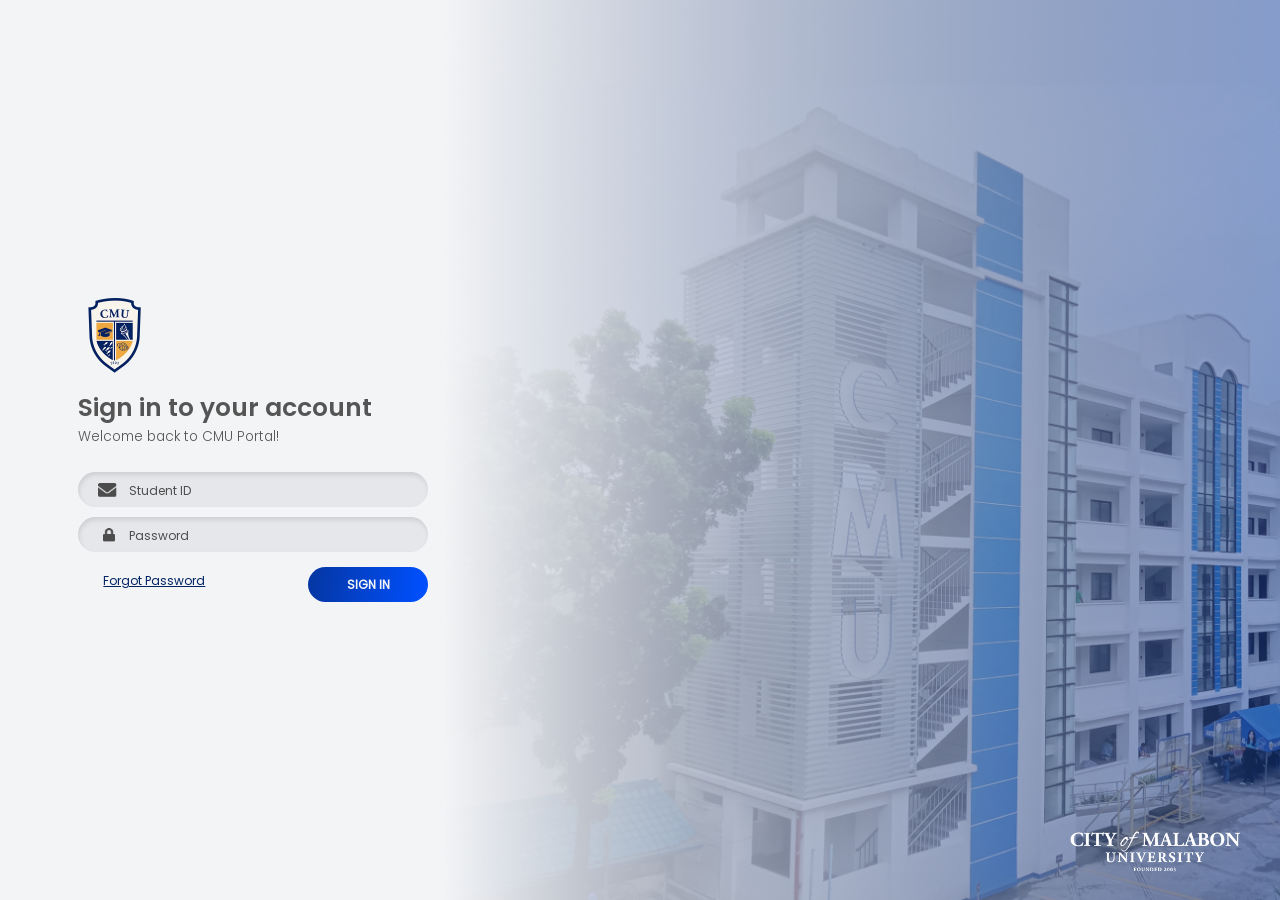
<file: index.html>
<!DOCTYPE html>
<html lang="en">
<head>
    <meta charset="UTF-8">
    <meta name="viewport" content="width=device-width, initial-scale=1.0">
    <link rel="shortcut icon" href="/img/cmu-logo-colored-square.png" type="image/x-icon">
    <link rel="stylesheet" href="/style.css">
    <link rel="stylesheet" href="/styles/essentials.css">
    <link rel="stylesheet" href="/styles/font.css">
    <title>CMU : LMS</title>
</head>
<body class="background">
    <img src="/img/cmu-logo-text-white.png" alt="cmu-logo-text-white" class="cmu-logo-text-white">
    <main>
        <div class="login-container">
            <div class="login-form">
                <div class="form-items">
                    <img src="img/cmu-logo-colored.png" alt="cmu-logo" class="cmu-logo-colored">
                    <h1 class="sign-heading font-poppins-semibold">Sign in to your account</h1>
                    <p class="font-poppins-light">Welcome back to CMU Portal!</p>
                    <form action="/dashboard/" method="get">
                        <div class="field">
                            <img src="img/icon-envelope.png">
                            <label id="emailLabel" for="email">Student ID</label>
                            <input type="text" id="emailField" name="email">
                        </div>
                        <div class="field">
                            <img src="img/icon-password.png">
                            <label id="passwordLabel" for="password">Password</label>
                            <input type="password" id="passwordField" name="password">
                        </div>
                        <div class="submit-container">
                            <a href="#" rel="noopener noreferrer">Forgot Password</a>
                            <input type="submit" value="SIGN IN" class="font-poppins">
                        </div>
                        <script>
                            const emailField = document.getElementById('emailField');
                            const emailLabel = document.getElementById('emailLabel');
                            const passwordField = document.getElementById('passwordField');
                            const passwordLabel = document.getElementById('passwordLabel');
                            
                            emailField.addEventListener("input", function() {
                                if (emailField.value.trim() !== "") {
                                    emailLabel.style.display = "none";
                                } else {
                                    emailLabel.style.display = "block";
                                }
                            });

                            passwordField.addEventListener("input", function() {
                                if (passwordField.value.trim() !== "") {
                                    passwordLabel.style.display = "none";
                                } else {
                                    passwordLabel.style.display = "block";
                                }
                            });
                        </script>
                    </form>
                </div>
            </div>
            <div class="empty-space"></div>
        </div>
    </main>
</body>
</html>
</file>
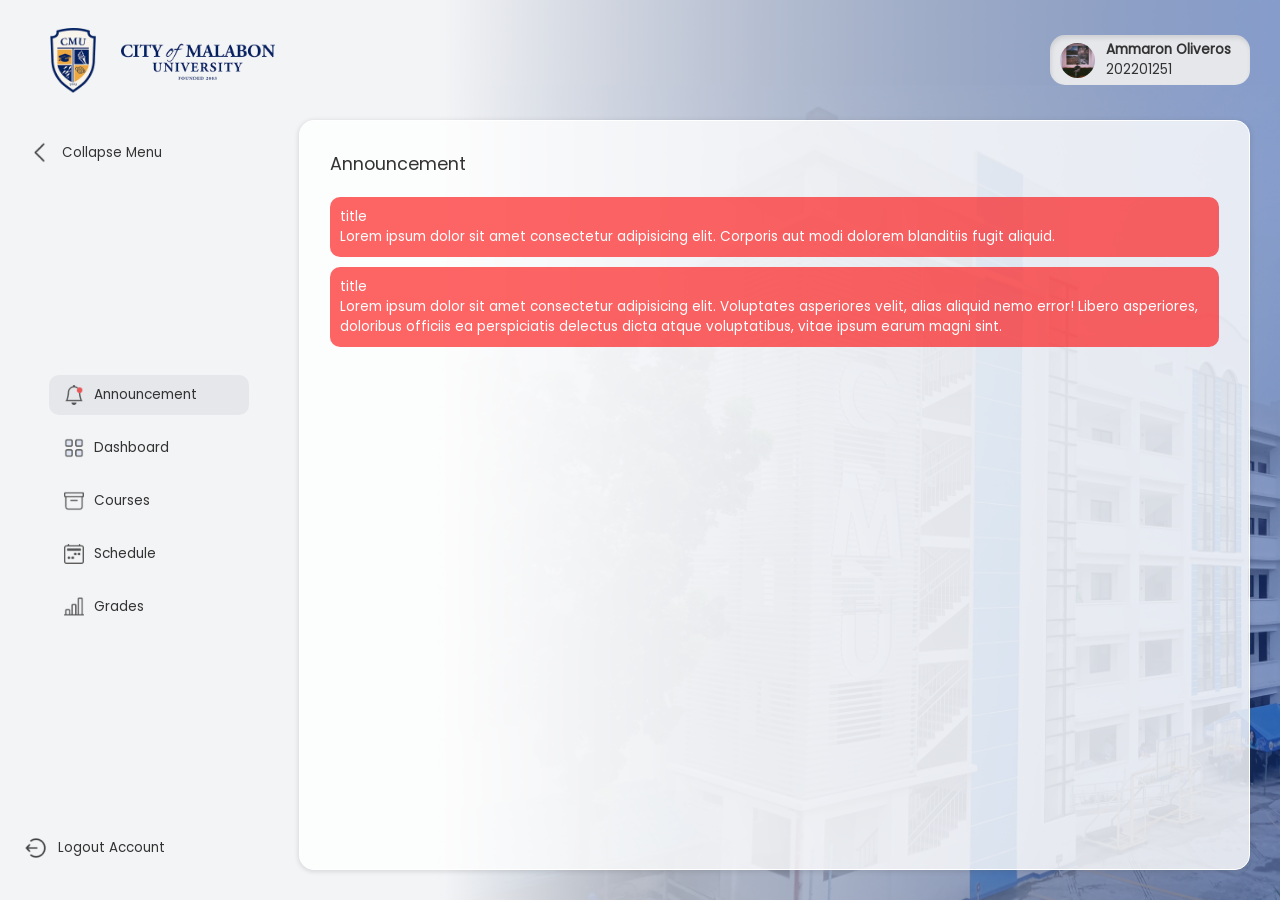
<file: announcement/index.html>
<!DOCTYPE html>
<html lang="en">
<head>
    <meta charset="UTF-8">
    <meta name="viewport" content="width=device-width, initial-scale=1.0">
    <link rel="shortcut icon" href="/img/cmu-logo-colored-square.png" type="image/x-icon">
    <link rel="stylesheet" href="/announcement/style.css">
    <link rel="stylesheet" href="/styles/essentials.css">
    <link rel="stylesheet" href="/styles/font.css">
    <title>Announcement</title>
</head>
<body class="background">
    <nav class="navbar">
        <div class="logo">
            <img src="/img/cmu-logo-colored.png" alt="logo">
            <img src="/img/cmu-logo-text-colored.png" alt="logo-text">
        </div>
        <div class="profile-container"  title="Profile" onclick="redirect('../profile')">
            <img src="/img/profile-amma.jpg" alt="pf" class="user-img">
            <div class="user-info">
                <p class="display-name">Ammaron Oliveros</p>
                <p class="student-id">202201251</p>
            </div>
        </div>
    </nav>
    <main>
        <nav class="navmenu">
            <button class="menuBtn font-poppins">
                <img src="/img/icon-back.png" class="icon-back">
                <p>Collapse Menu</p>
            </button>
            <ul type="none" class="navigation">
                <li id="announcement" class="active"><a href="/announcement/"><img src="/img/icon-bell.png" width="20px">Announcement</a></li>
                <li id="dashboard"><a href="/dashboard/"><img src="/img/icon-dash.png" width="20px">Dashboard</a></li>
                <li id="courses"><a href="/courses/"><img src="/img/icon-archive.png" width="20px">Courses</a></li>
                <li id="schedule"><a href="/schedule/"><img src="/img/icon-calendar.png" width="20px">Schedule</a></li>
                <li id="grades"><a href="/grade/"><img src="/img/icon-grade.png" width="20px">Grades</a></li>
            </ul>
            <button class="logoutBtn font-poppins">
                <img src="/img/icon-logout.png" class="icon-logout">
                <p>Logout Account</p>
            </button>
        </nav>
        <div class="container">
            <div class="content">
                <p class="announcement-heading">Announcement</p>
                <div class="ann-item">
                    <p class="item-heading">title</p>
                    <p class="item-desc">Lorem ipsum dolor sit amet consectetur adipisicing elit. Corporis aut modi dolorem blanditiis fugit aliquid.</p>
                </div>
                <div class="ann-item">
                    <p class="item-heading">title</p>
                    <p class="item-desc">Lorem ipsum dolor sit amet consectetur adipisicing elit. Voluptates asperiores velit, alias aliquid nemo error! Libero asperiores, doloribus officiis ea perspiciatis delectus dicta atque voluptatibus, vitae ipsum earum magni sint.</p>
                </div>
            </div>
        </div>
    </main>
    <script src="/scripts/script.js"></script>
</body>
</html>
</file>
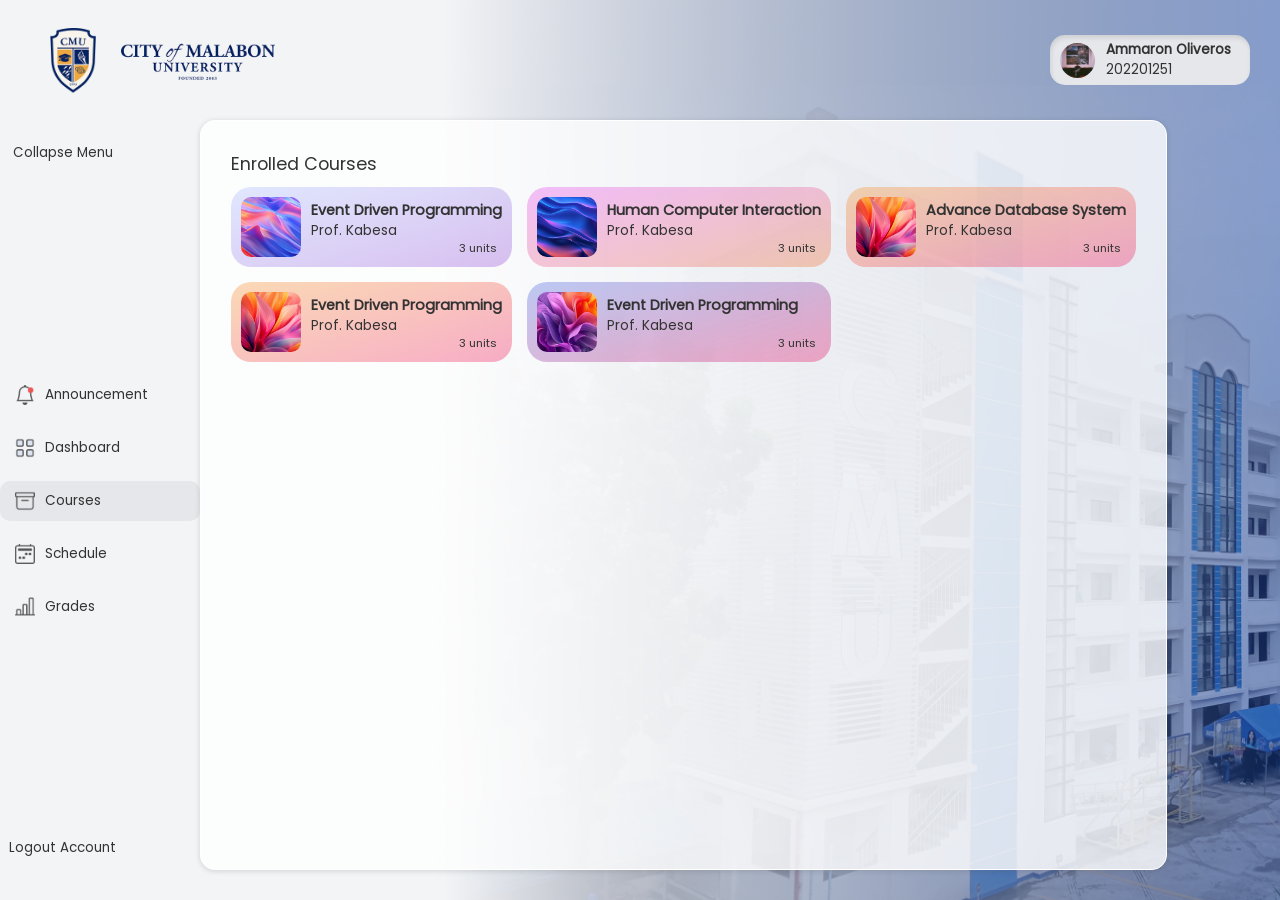
<file: courses/index.html>
<!DOCTYPE html>
<html lang="en">
<head>
    <meta charset="UTF-8">
    <meta name="viewport" content="width=device-width, initial-scale=1.0">
    <link rel="shortcut icon" href="/img/cmu-logo-colored-square.png" type="image/x-icon">
    <link rel="stylesheet" href="/courses/style.css">
    <link rel="stylesheet" href="/styles/essentials.css">
    <link rel="stylesheet" href="/styles/font.css">
    <title>Dashboard</title>
</head>
<body class="background">
    <nav class="navbar">
        <div class="logo">
            <img src="/img/cmu-logo-colored.png" alt="logo">
            <img src="/img/cmu-logo-text-colored.png" alt="logo-text">
        </div>
        <div class="profile-container"  title="Profile" onclick="redirect('../profile')">
            <img src="/img/profile-amma.jpg" alt="pf" class="user-img">
            <div class="user-info">
                <p class="display-name">Ammaron Oliveros</p>
                <p class="student-id">202201251</p>
            </div>
        </div>
    </nav>
    <main>
        <nav class="navmenu">
            <button class="menuBtn font-poppins">
                <img src="/img/icon-back.png" class="icon-back">
                <p>Collapse Menu</p>
            </button>
            <ul type="none" class="navigation">
                <li id="announcement"><a href="/announcement/"><img src="/img/icon-bell.png" width="20px">Announcement</a></li>
                <li id="dashboard"><a href="/dashboard/"><img src="/img/icon-dash.png" width="20px">Dashboard</a></li>
                <li id="courses" class="active"><a href="/courses/"><img src="/img/icon-archive.png" width="20px">Courses</a></li>
                <li id="schedule"><a href="/schedule/"><img src="/img/icon-calendar.png" width="20px">Schedule</a></li>
                <li id="grades"><a href="/grade/"><img src="/img/icon-grade.png" width="20px">Grades</a></li>
            </ul>
            <button class="logoutBtn font-poppins" onclick="redirect('../')">
                <img src="/img/icon-logout.png" class="icon-logout">
                <p>Logout Account</p>
            </button>
        </nav>
        <div class="container">
            <div class="content">
                <div class="pinned-courses">
                    <div class="pc-heading">
                        <p>Enrolled Courses</p>
                        <a href="#"></a>
                    </div>
                    <div class="pc-container">
                        <div class="course-card" id="c1">
                            <img src="/img/img-1.png" alt="">
                            <div class="card-item">
                                <p id="item-title">Event Driven Programming</p>
                                <p id="item-prof">Prof. Kabesa</p>
                            </div>
                            <p id="item-unit">3 units</p>
                        </div>
                        <div class="course-card" id="c2">
                            <img src="/img/img-2.png" alt="">
                            <div class="card-item">
                                <p id="item-title">Human Computer Interaction</p>
                                <p id="item-prof">Prof. Kabesa</p>
                            </div>
                            <p id="item-unit">3 units</p>
                        </div>
                        <div class="course-card" id="c3">
                            <img src="/img/img-3.png" alt="">
                            <div class="card-item">
                                <p id="item-title">Advance Database System</p>
                                <p id="item-prof">Prof. Kabesa</p>
                            </div>
                            <p id="item-unit">3 units</p>
                        </div>
                        <div class="course-card" id="c3">
                            <img src="/img/img-3.png" alt="">
                            <div class="card-item">
                                <p id="item-title">Event Driven Programming</p>
                                <p id="item-prof">Prof. Kabesa</p>
                            </div>
                            <p id="item-unit">3 units</p>
                        </div>
                        <div class="course-card" id="c4">
                            <img src="/img/img-4.png" alt="">
                            <div class="card-item">
                                <p id="item-title">Event Driven Programming</p>
                                <p id="item-prof">Prof. Kabesa</p>
                            </div>
                            <p id="item-unit">3 units</p>
                        </div>
                    </div>
                </div>
            </div>
        </div>
    </main>
    <script src="/scripts/script.js"></script>
</body>
</html>
</file>
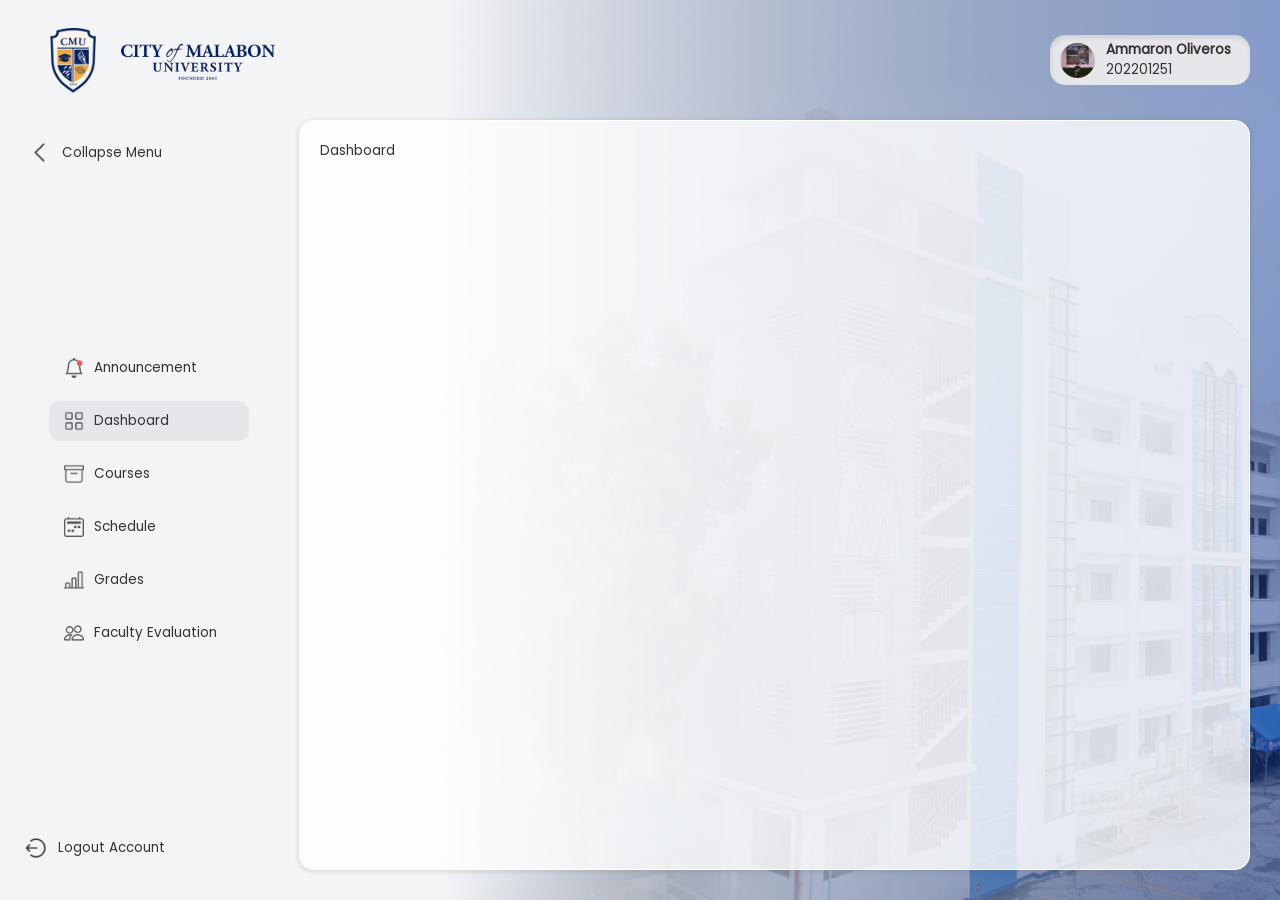
<file: dashboard/index.html>
<!DOCTYPE html>
<html lang="en">
<head>
    <meta charset="UTF-8">
    <meta name="viewport" content="width=device-width, initial-scale=1.0">
    <link rel="shortcut icon" href="/img/cmu-logo-colored-square.png" type="image/x-icon">
    <link rel="stylesheet" href="/dashboard/style.css">
    <link rel="stylesheet" href="/styles/essentials.css">
    <link rel="stylesheet" href="/styles/font.css">
    <title>Dashboard</title>
</head>
<body class="background">
    <nav class="navbar">
        <div class="logo">
            <img src="/img/cmu-logo-colored.png" alt="logo">
            <img src="/img/cmu-logo-text-colored.png" alt="logo-text">
        </div>
        <div class="profile-container">
            <img src="/img/profile-amma.jpg" alt="pf" class="user-img">
            <div class="user-info">
                <p class="display-name">Ammaron Oliveros</p>
                <p class="student-id">202201251</p>
            </div>
        </div>
    </nav>
    <main>
        <nav class="navmenu">
            <button class="menuBtn font-poppins">
                <img src="/img/icon-back.png" class="icon-back">
                <p>Collapse Menu</p>
            </button>
            <ul type="none" class="navigation">
                <li id="announcement"><a href="#"><img src="/img/icon-bell.png" width="20px">Announcement</a></li>
                <li id="dashboard" class="active"><a href="#"><img src="/img/icon-dash.png" width="20px">Dashboard</a></li>
                <li id="courses"><a href="#"><img src="/img/icon-archive.png" width="20px">Courses</a></li>
                <li id="schedule"><a href="#"><img src="/img/icon-calendar.png" width="20px">Schedule</a></li>
                <li id="grades"><a href="#"><img src="/img/icon-grade.png" width="20px">Grades</a></li>
                <li id="facultyEval"><a href="#"><img src="/img/icon-user.png" width="20px">Faculty Evaluation</a></li>
            </ul>
            <button class="logoutBtn font-poppins">
                <img src="/img/icon-logout.png" class="icon-logout">
                <p>Logout Account</p>
            </button>
        </nav>
        <div class="container">
            <div class="content">
                <p>Dashboard</p>
            </div>
        </div>
    </main>
</body>
</html>
</file>
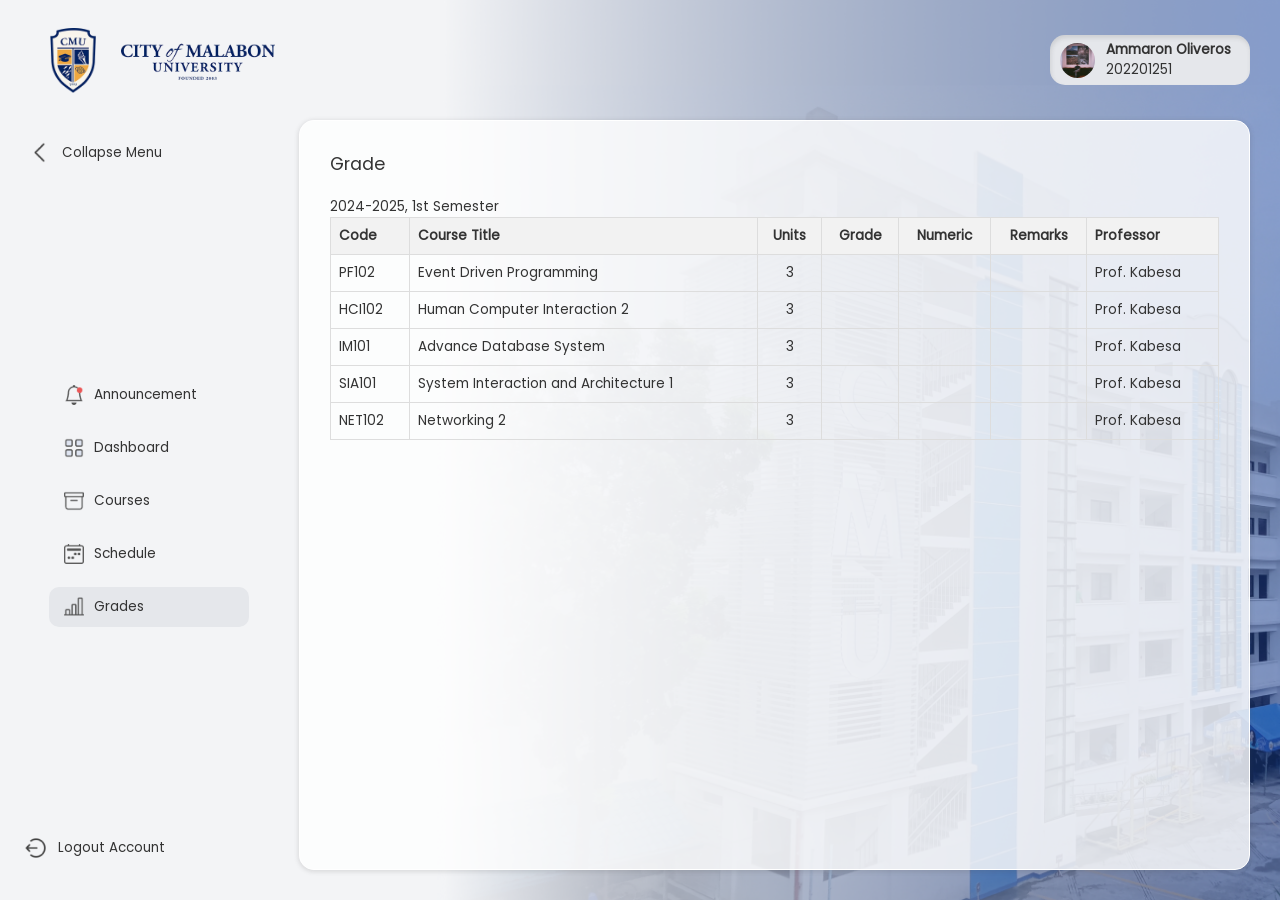
<file: grade/index.html>
<!DOCTYPE html>
<html lang="en">
<head>
    <meta charset="UTF-8">
    <meta name="viewport" content="width=device-width, initial-scale=1.0">
    <link rel="shortcut icon" href="/img/cmu-logo-colored-square.png" type="image/x-icon">
    <link rel="stylesheet" href="/grade/style.css">
    <link rel="stylesheet" href="/styles/essentials.css">
    <link rel="stylesheet" href="/styles/font.css">
    <title>Grade</title>
</head>
<body class="background">
    <nav class="navbar">
        <div class="logo">
            <img src="/img/cmu-logo-colored.png" alt="logo">
            <img src="/img/cmu-logo-text-colored.png" alt="logo-text">
        </div>
        <div class="profile-container"  title="Profile" onclick="redirect('../profile')">
            <img src="/img/profile-amma.jpg" alt="pf" class="user-img">
            <div class="user-info">
                <p class="display-name">Ammaron Oliveros</p>
                <p class="student-id">202201251</p>
            </div>
        </div>
    </nav>
    <main>
        <nav class="navmenu">
            <button class="menuBtn font-poppins">
                <img src="/img/icon-back.png" class="icon-back">
                <p>Collapse Menu</p>
            </button>
            <ul type="none" class="navigation">
                <li id="announcement"><a href="/announcement/"><img src="/img/icon-bell.png" width="20px">Announcement</a></li>
                <li id="dashboard"><a href="/dashboard/"><img src="/img/icon-dash.png" width="20px">Dashboard</a></li>
                <li id="courses"><a href="/courses/"><img src="/img/icon-archive.png" width="20px">Courses</a></li>
                <li id="schedule"><a href="/schedule/"><img src="/img/icon-calendar.png" width="20px">Schedule</a></li>
                <li id="grades" class="active"><a href="/grade/"><img src="/img/icon-grade.png" width="20px">Grades</a></li>
            </ul>
            <button class="logoutBtn font-poppins" onclick="redirect('../')">
                <img src="/img/icon-logout.png" class="icon-logout">
                <p>Logout Account</p>
            </button>
        </nav>
        <div class="container">
            <div class="content">
                <p class="grade-heading">Grade</p>
                <table>
                    <p>2024-2025, 1st Semester</p>
                    <thead>
                        <tr>
                            <th>Code</th>
                            <th>Course Title</th>
                            <th>Units</th>
                            <th>Grade</th>
                            <th>Numeric</th>
                            <th>Remarks</th>
                            <th>Professor</th>
                        </tr>
                    </thead>
                    <tbody>
                        <tr>
                            <td>PF102</td>
                            <td>Event Driven Programming</td>
                            <td>3</td>
                            <td></td>
                            <td></td>
                            <td></td>
                            <td>Prof. Kabesa</td>
                        </tr>
                        <tr>
                            <td>HCI102</td>
                            <td>Human Computer Interaction 2</td>
                            <td>3</td>
                            <td></td>
                            <td></td>
                            <td></td>
                            <td>Prof. Kabesa</td>
                        </tr>
                        <tr>
                            <td>IM101</td>
                            <td>Advance Database System</td>
                            <td>3</td>
                            <td></td>
                            <td></td>
                            <td></td>
                            <td>Prof. Kabesa</td>
                        </tr>
                        <tr>
                            <td>SIA101</td>
                            <td>System Interaction and Architecture 1</td>
                            <td>3</td>
                            <td></td>
                            <td></td>
                            <td></td>
                            <td>Prof. Kabesa</td>
                        </tr>
                        <tr>
                            <td>NET102</td>
                            <td>Networking 2</td>
                            <td class="center">3</td>
                            <td></td>
                            <td></td>
                            <td></td>
                            <td>Prof. Kabesa</td>
                        </tr>
                    </tbody>
                </table>
            </div>
        </div>
    </main>
    <script src="/scripts/script.js"></script>
</body>
</html>
</file>
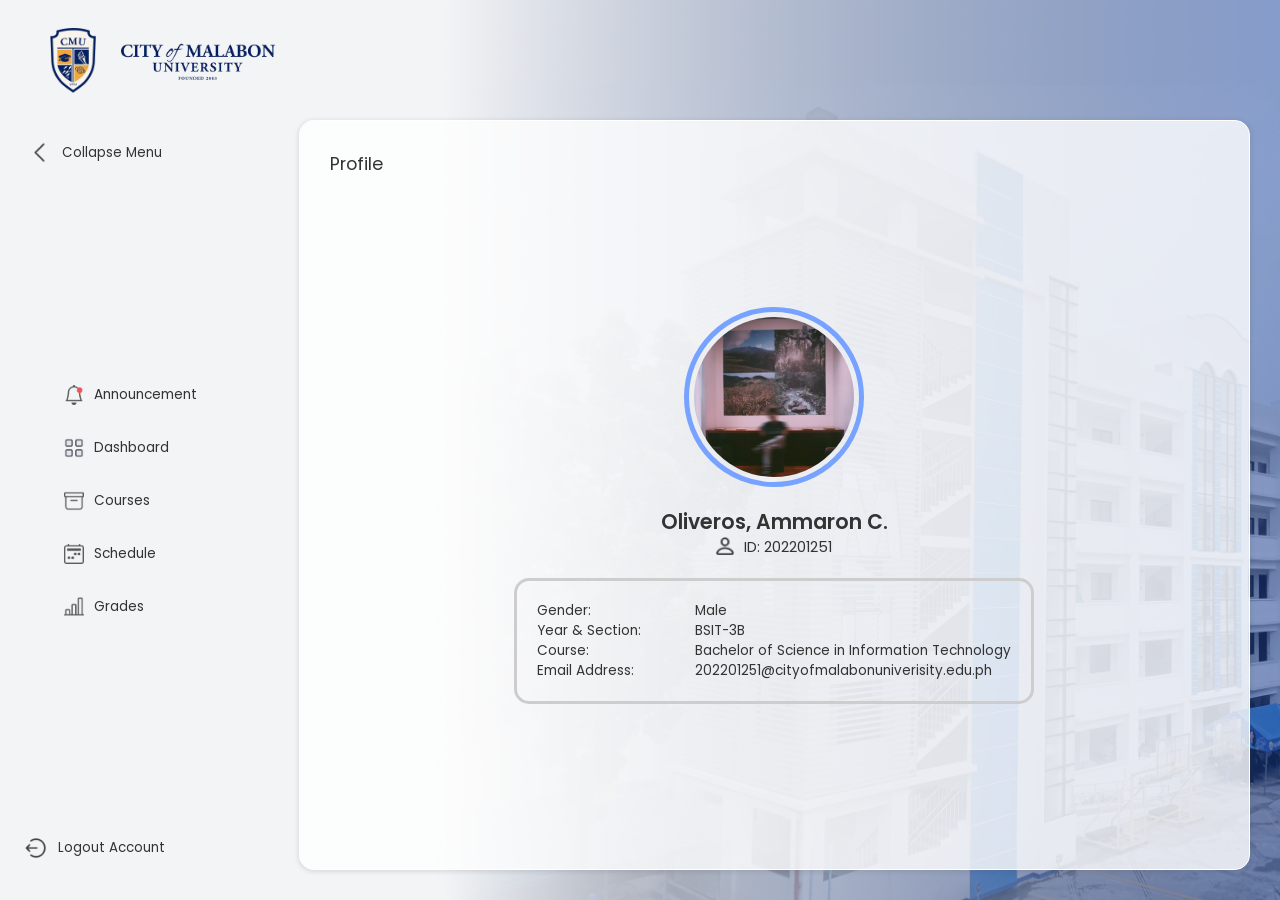
<file: profile/index.html>
<!DOCTYPE html>
<html lang="en">
<head>
    <meta charset="UTF-8">
    <meta name="viewport" content="width=device-width, initial-scale=1.0">
    <link rel="shortcut icon" href="/img/cmu-logo-colored-square.png" type="image/x-icon">
    <link rel="stylesheet" href="/profile/style.css">
    <link rel="stylesheet" href="/styles/essentials.css">
    <link rel="stylesheet" href="/styles/font.css">
    <title>Profile</title>
</head>
<body class="background">
    <nav class="navbar">
        <div class="logo">
            <img src="/img/cmu-logo-colored.png" alt="logo">
            <img src="/img/cmu-logo-text-colored.png" alt="logo-text">
        </div>
        <!-- <div class="profile-container" title="Profile" onclick="redirect('../profile')">
            <img src="/img/profile-amma.jpg" alt="pf" class="user-img">
            <div class="user-info">
                <p class="display-name">Ammaron Oliveros</p>
                <p class="student-id">202201251</p>
            </div>
        </div> -->
    </nav>
    <main>
        <nav class="navmenu">
            <button class="menuBtn font-poppins">
                <img src="/img/icon-back.png" class="icon-back">
                <p>Collapse Menu</p>
            </button>
            <ul type="none" class="navigation">
                <li id="announcement"><a href="/announcement/"><img src="/img/icon-bell.png" width="20px">Announcement</a></li>
                <li id="dashboard"><a href="/dashboard/"><img src="/img/icon-dash.png" width="20px">Dashboard</a></li>
                <li id="courses"><a href="/courses/"><img src="/img/icon-archive.png" width="20px">Courses</a></li>
                <li id="schedule"><a href="/schedule/"><img src="/img/icon-calendar.png" width="20px">Schedule</a></li>
                <li id="grades"><a href="/grade/"><img src="/img/icon-grade.png" width="20px">Grades</a></li>
            </ul>
            <button class="logoutBtn font-poppins" onclick="redirect('../')">
                <img src="/img/icon-logout.png" class="icon-logout">
                <p">Logout Account</p>
            </button>
        </nav>
        <div class="container">
            <div class="content">
                <p class="heading">Profile</p>
                <div class="pf-container">
                    <div id="pf-img-holder">
                        <img src="/img/profile-amma.jpg" alt="">
                    </div>
                    <div style="display: flex; flex-direction: column; justify-content: center; align-items: center;">
                        <h2 class="font-poppins-semibold" id="pf-name">Oliveros, Ammaron C.</h2>
                        <div class="pf-id-container">
                            <img src="/img/icon-id.png" height="90%">
                            <p>ID: <span id="pf-id">202201251</span></p>
                        </div>
                    </div>
                    <div class="pf-info-container">
                        <div class="pf-info-label">
                            <p>Gender:</p>
                            <p>Year & Section:</p>
                            <p>Course:</p>
                            <p>Email Address:</p>
                        </div>
                        <div class="pf-info-output">
                            <p #pf-gender>Male</p>
                            <p #pf-ys>BSIT-3B</p>
                            <p #pf-course>Bachelor of Science in Information Technology</p>
                            <p #pf-email>202201251@cityofmalabonuniverisity.edu.ph</p>
                        </div>
                    </div>
                </div>
            </div>
        </div>
    </main>
    <script src="/scripts/script.js"></script>
</body>
</html>
</file>
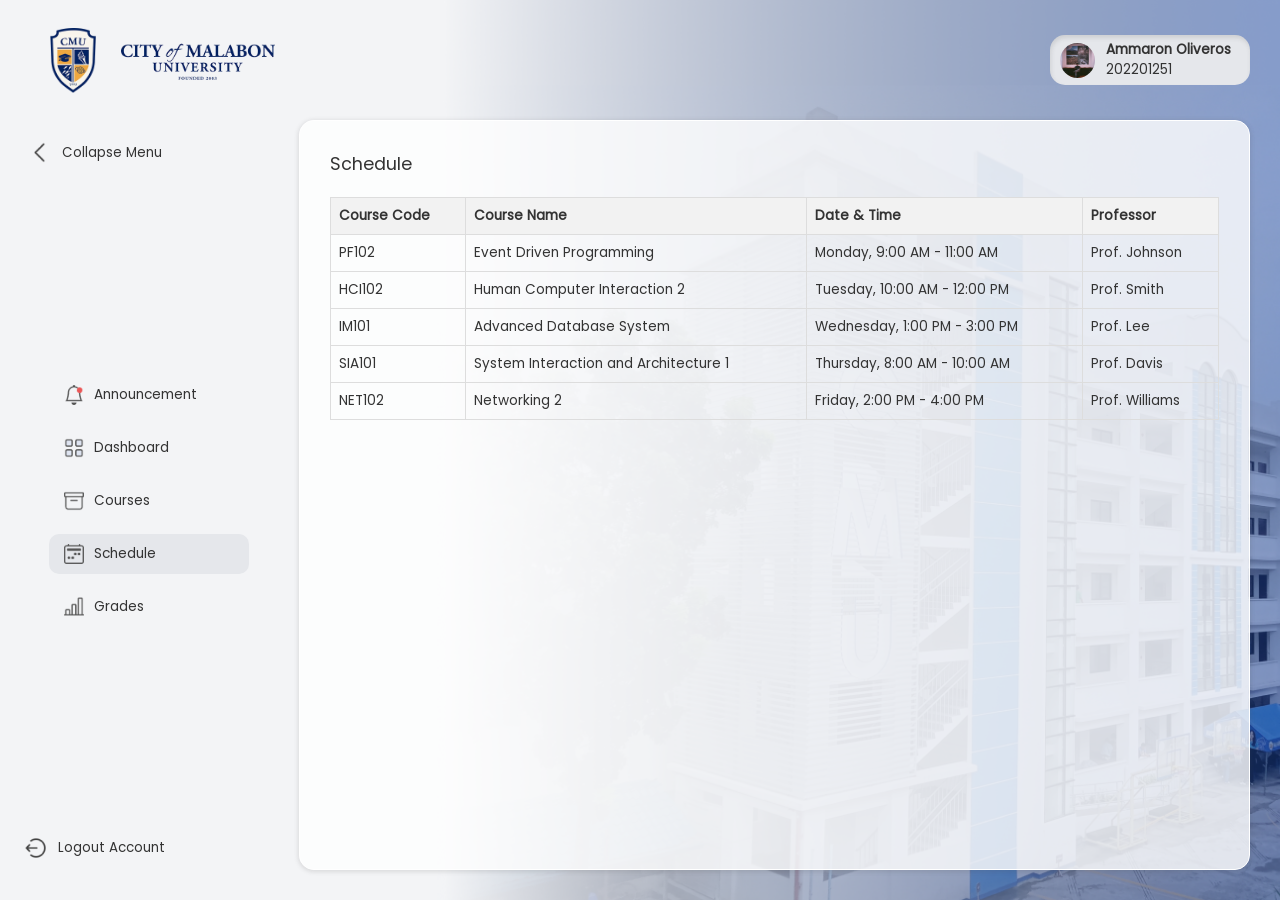
<file: schedule/index.html>
<!DOCTYPE html>
<html lang="en">
<head>
    <meta charset="UTF-8">
    <meta name="viewport" content="width=device-width, initial-scale=1.0">
    <link rel="shortcut icon" href="/img/cmu-logo-colored-square.png" type="image/x-icon">
    <link rel="stylesheet" href="/schedule/style.css">
    <link rel="stylesheet" href="/styles/essentials.css">
    <link rel="stylesheet" href="/styles/font.css">
    <title>Schedule</title>
</head>
<body class="background">
    <nav class="navbar">
        <div class="logo">
            <img src="/img/cmu-logo-colored.png" alt="logo">
            <img src="/img/cmu-logo-text-colored.png" alt="logo-text">
        </div>
        <div class="profile-container"  title="Profile" onclick="redirect('../profile')">
            <img src="/img/profile-amma.jpg" alt="pf" class="user-img">
            <div class="user-info">
                <p class="display-name">Ammaron Oliveros</p>
                <p class="student-id">202201251</p>
            </div>
        </div>
    </nav>
    <main>
        <nav class="navmenu">
            <button class="menuBtn font-poppins">
                <img src="/img/icon-back.png" class="icon-back">
                <p>Collapse Menu</p>
            </button>
            <ul type="none" class="navigation">
                <li id="announcement"><a href="/announcement/"><img src="/img/icon-bell.png" width="20px">Announcement</a></li>
                <li id="dashboard"><a href="/dashboard/"><img src="/img/icon-dash.png" width="20px">Dashboard</a></li>
                <li id="courses"><a href="/courses/"><img src="/img/icon-archive.png" width="20px">Courses</a></li>
                <li id="schedule" class="active"><a href="/schedule/"><img src="/img/icon-calendar.png" width="20px">Schedule</a></li>
                <li id="grades"><a href="/grade/"><img src="/img/icon-grade.png" width="20px">Grades</a></li>
            </ul>
            <button class="logoutBtn font-poppins" onclick="redirect('../')">
                <img src="/img/icon-logout.png" class="icon-logout">
                <p>Logout Account</p>
            </button>
        </nav>
        <div class="container">
            <div class="content">
                <p class="schedule-heading">Schedule</p>
                <table>
                    <thead>
                        <tr>
                            <th>Course Code</th>
                            <th>Course Name</th>
                            <th>Date & Time</th>
                            <th>Professor</th>
                        </tr>
                    </thead>
                    <tbody>
                        <tr>
                            <td>PF102</td>
                            <td>Event Driven Programming</td>
                            <td>Monday, 9:00 AM - 11:00 AM</td>
                            <td>Prof. Johnson</td>
                        </tr>
                        <tr>
                            <td>HCI102</td>
                            <td>Human Computer Interaction 2</td>
                            <td>Tuesday, 10:00 AM - 12:00 PM</td>
                            <td>Prof. Smith</td>
                        </tr>
                        <tr>
                            <td>IM101</td>
                            <td>Advanced Database System</td>
                            <td>Wednesday, 1:00 PM - 3:00 PM</td>
                            <td>Prof. Lee</td>
                        </tr>
                        <tr>
                            <td>SIA101</td>
                            <td>System Interaction and Architecture 1</td>
                            <td>Thursday, 8:00 AM - 10:00 AM</td>
                            <td>Prof. Davis</td>
                        </tr>
                        <tr>
                            <td>NET102</td>
                            <td>Networking 2</td>
                            <td>Friday, 2:00 PM - 4:00 PM</td>
                            <td>Prof. Williams</td>
                        </tr>
                    </tbody>
                </table>
            </div>
        </div>
    </main>
    <script src="/scripts/script.js"></script>
</body>
</html>
</file>
<file: style.css>
.cmu-logo-text-white {
    position: absolute;
    width: 170px;
    height: auto;
    right: 40px;
    bottom: 20px;
}

main {
    width: 100%;
    height: 100%;
    display: grid;
    grid-template-columns: 1fr 2fr;
}

.login-form {
    width: auto;
    height: 100%;
    display: flex;
    flex-direction: column;
    justify-content: center;
    align-items: center;
}

.form-items {
    width: 350px;
    height: auto;
    transform: translateX(40px);
}

.form-items form label {
    color: #4D4D4D;
}

.cmu-logo-colored {
    width: 53px;
    height: auto;
    margin-bottom: 10px;
    margin-left: 10px;
}

.sign-heading {
    color: #555;
    font-size: 25px;
}

.form-items p {
    color: #555;
    margin-bottom: 25px;
}

.field {
    position: relative;
    width: 100%;
    height: 35px;
    background-color: #555;
    background: #E5E7EB;
    display: flex;
    align-items: center;
    gap: 11.93px;    
    border-radius: 100px;
    padding: 0 20px;
    font-size: 12px;
    margin-bottom: 10px;
    overflow: hidden;
    box-shadow: 1px 3px 4px 0px rgba(77, 77, 77, 0.15) inset;
}

.field:nth-child(2) {
    padding: 0 25px;
    gap: 14px;
}

.field img {
    height: 14px;
    width: auto;
}

.field label {
    transform: translateY(1px);
}

.field input {
    position: absolute;
    width: 100%;
    height: 100%;
    background: transparent;
    border: none;
    right: 0;
    padding-left: 49px;
}

.submit-container {
    width: 100%;
    height: auto;
    display: flex;
    justify-content: space-between;
    margin-top: 15px;
    padding-left: 25px;
}

.submit-container a {
    width: auto;
    height: auto;
    color: #012363;
    font-size: 12px;
    margin-top: 5px;
}

.submit-container input[type=submit] {
    width: 120px;
    height: 35px;
    color: #F3F4F6;
    font-size: 12px;
    font-weight: bold;
    border-radius: 100px;
    border: transparent;
    background: linear-gradient(98deg, #0536A1 0%, #0050FF 97.12%);
    cursor: pointer;
    transition: ease 0.5s;
}

.submit-container input[type=submit]:hover {
    background: linear-gradient(188deg, #0536A1 0%, #0050FF 97.12%);
    transition: ease 0.5s;
    scale: 1.1;
}

input:focus {
    outline: none;
}

/* RESPONSIVENESS */
@media (max-width: 500px) {
    .login-form {
        justify-content: flex-end;
        padding-bottom: 50px;
    }

    .cmu-logo-text-white {
        display: none;
    }

    main {
        grid-template-columns: 1fr;
    }
    
    .form-items {
        transform: none;
        display: flex;
        flex-direction: column;
        align-items: center;
    }

    .cmu-logo-colored {
        width: 80px;
        transform: translateY(-120px);
    }

    .sign-heading {
        font-size: 20px;
        /* color: #f0f0f0; */
        color: #333;
    }

    .form-items p.font-poppins-light {
        /* color: #e4e4e4; */
        color: #444;
    }

    .submit-container {
        width: 280px;
    }

    .submit-container input[type=submit] {
        width: 100px;
        height: 30px;
    }
}
</file>
<file: styles/essentials.css>
*{
    padding: 0;
    margin: 0;
    box-sizing: border-box;
}

body {
    width: 100%;
    height: 100dvh;
    background-color: #F3F4F6;
    font-family: poppins;
    font-size: 0.85rem;
    color: #333;
}

.background {
    background: url(/img/main-bg.png);
    background-position: center;
    background-size: cover;
    background-repeat: no-repeat;
    background-attachment: fixed;
}

@media (max-width: 500px) {
    .background {
        background-position: 58% center;
        backdrop-filter: blur(4px);
        transition: ease 0.3s;
    }
}

:root {
    --c1: linear-gradient(to bottom right, rgba(182, 199, 255, 0.4), rgba(162, 100, 220, 0.4));
    --c2: linear-gradient(to bottom right, rgba(232, 99, 247, 0.4), rgba(240, 133, 76, 0.4));
    --c3: linear-gradient(to bottom right, rgba(247, 163, 73, 0.4), rgba(241, 55, 117, 0.4));
    --c4: linear-gradient(to bottom right, rgba(95, 127, 231, 0.4), rgba(235, 49, 120, 0.4));
}

#c1 {
    background: var(--c1);
}

#c2 {
    background: var(--c2);
}

#c3 {
    background: var(--c3);
}

#c4 {
    background: var(--c4);
}

/* .course-card,
.td-item {
    cursor: pointer;
} */

main.close {
    grid-template-columns: 0 1fr;
    padding-left: 30px;
    transition: 3s;
}

.navmenu.close {
    width: 10vw;
    /* overflow: hidden; */
    transition: 2s;
}

.navLabel.pre-close {
    transition: 1s;
    opacity: 0;
}

.navLabel.pre-close.close {
    display: none;
}

.navLink.close {
    width: 50px;
    transition: 1.5s;
}

.container.full {
    width: 90vw;
    transition: 1.5s;
}
</file>
<file: styles/font.css>
@font-face {
    font-family: poppins;
    src: url(/fonts/Poppins-Regular.ttf);
}

@font-face {
    font-family: poppinsSemiBold;
    src: url(/fonts/Poppins-SemiBold.ttf);
}

@font-face {
    font-family: poppinsLight;
    src: url(/fonts/Poppins-Light.ttf);
}

.font-poppins {
    font-family: poppins;
}

.font-poppins-semibold {
    font-family: poppinsSemiBold;
}

.font-poppins-light {
    font-family: poppinsLight;
}
</file>
<file: announcement/style.css>
body {
    overflow: hidden;
}

.navbar {
    width: 100%;
    height: 120px;
    display: flex;
    justify-content: space-between;
    align-items: center ;
    padding: 0px 30px;
}

.logo {
    width: auto;
    height: auto;
    display: flex;
    align-items: center;
    margin-left: 20px;
    gap: 25px;
}

.logo img:nth-child(1) {
    height: 65px;
}

.logo img:nth-child(2) {
    height: 40px;
}

.profile-container {
    width: auto;
    min-width: 200px;
    height: 50px;
    display: flex;
    padding: 10px 10px;
    align-items: center;
    gap: 11px;
    border-radius: 15px;
    background: #E5E7EB;
    box-shadow: 1px 3px 4px 0px rgba(77, 77, 77, 0.15) inset;
    cursor: pointer;
}

.profile-container .user-img {
    width: 35px;
    border-radius: 100%;
}

.profile-container .user-info .display-name {
    font-weight: bold;
}

main {
    width: 100%;
    height: calc(100% - 120px);
    display: grid;
    grid-template-columns: 0.7fr 2.3fr;
}

.navmenu {
    display: flex;
    flex-direction: column;
    align-items: center;
}

.navmenu .menuBtn,
.navmenu .logoutBtn {
    position: relative;
    width: max-content;
    height: auto;
    display: flex;
    align-items: center;
    background: transparent;
    border: none;
    cursor: pointer;
    color: #333;
    right: 55px;
    gap: 10px;
}

.navmenu .menuBtn {
    margin-top: 20px;
}

.navmenu .logoutBtn {
    margin-bottom: 40px;
}

.menuBtn .icon-back {
    width: 25px;
    height: auto;
}

.logoutBtn .icon-logout {
    width: 24px;
    height: auto;
}

.navigation {
    width: 100%;
    height: 100%;
    display: flex;
    flex-direction: column;
    align-items: center;
    justify-content: center;
    gap: 13px;
}

.navigation li {
    display: inline-block;
    transition: ease 0.5s;
}

.navigation li.active {
    width: auto;
    height: auto;
    background-color: #E5E7EB;
    border-radius: 10px;
}

.navigation li:hover {
    /* outline: 1px solid #333; */
    margin-left: 15px;
    transition: ease 0.4s;
}

.navigation li a {
    width: 200px;
    height: auto;
    display: flex;
    align-items: center;
    padding: 10px 15px;
    gap: 10px;
    color: #333;
    text-decoration: none;
}

.container {
    position: relative;
    padding: 0 30px 30px 0;
}

.content {
    position: relative;
    width: 100%;
    height: 100%;
    border-radius: 15px;
    border: 1px solid #FFF;
    padding: 30px;
    background: rgba(255, 255, 255, 0.80);
    box-shadow: 0px 1px 4px 1px rgba(77, 77, 77, 0.15);
    overflow-y: scroll;
    overflow-x: hidden;
    display: flex;
    flex-direction: column;
    gap: 10px;
}

.content .announcement-heading {
    margin-bottom: 10px;
    font-size: 1.1rem;
    font-weight: 500;
}

.content .ann-item {
    width: 100%;
    min-height: 50px;
    background-color: rgba(255, 0, 0, 0.6);
    border-radius: 10px;
    display: flex;
    flex-direction: column;
    padding: 10px;
    color: white;
}



/* Responsive mobile view */

@media (max-width: 500px) {
    .navbar {
        height: auto;
        padding: 20px;
        justify-content: center;
    }

    .logo {
        flex-direction: column;
        margin-left: 0;
        gap: 5px;
    }

    .logo img:nth-child(1) {
        height: 55px;
    }
    
    .logo img:nth-child(2) {
        height: 30px;
    }

    .profile-container {
        display: none;
    }

    .navmenu {
        display: none;
    }

    main {
        display: flex;
        flex-direction: column;
    }

    .container {
        padding: 20px;
    }

    .content {
        height: 100%;
    }
}
</file>
<file: courses/style.css>
body {
    overflow: hidden;
}

.navbar {
    width: 100%;
    height: 120px;
    display: flex;
    justify-content: space-between;
    align-items: center ;
    padding: 0px 30px;
}

.logo {
    width: auto;
    height: auto;
    display: flex;
    align-items: center;
    margin-left: 20px;
    gap: 25px;
}

.logo img:nth-child(1) {
    height: 65px;
}

.logo img:nth-child(2) {
    height: 40px;
}

.profile-container {
    width: auto;
    min-width: 200px;
    height: 50px;
    display: flex;
    padding: 10px 10px;
    align-items: center;
    gap: 11px;
    border-radius: 15px;
    background: #E5E7EB;
    box-shadow: 1px 3px 4px 0px rgba(77, 77, 77, 0.15) inset;
    cursor: pointer;
}

.profile-container .user-img {
    width: 35px;
    border-radius: 100%;
}

.profile-container .user-info .display-name {
    font-weight: bold;
}

main {
    width: 100%;
    height: calc(100% - 120px);
    display: grid;
    grid-template-columns: 0.7fr 2.3fr;
}

.navmenu {
    display: flex;
    flex-direction: column;
    align-items: center;
}

.navmenu .menuBtn,
.navmenu .logoutBtn {
    position: relative;
    width: max-content;
    height: auto;
    display: flex;
    align-items: center;
    background: transparent;
    border: none;
    cursor: pointer;
    color: #333;
    right: 55px;
    gap: 10px;
}

.navmenu .menuBtn {
    margin-top: 20px;
}

.navmenu .logoutBtn {
    margin-bottom: 40px;
}

.menuBtn .icon-back {
    width: 25px;
    height: auto;
}

.logoutBtn .icon-logout {
    width: 24px;
    height: auto;
}

.navigation {
    width: 100%;
    height: 100%;
    display: flex;
    flex-direction: column;
    align-items: center;
    justify-content: center;
    gap: 13px;
}

.navigation li {
    display: inline-block;
    transition: ease 0.5s;
}

.navigation li.active {
    width: auto;
    height: auto;
    background-color: #E5E7EB;
    border-radius: 10px;
}

.navigation li:hover {
    /* outline: 1px solid #333; */
    margin-left: 15px;
    transition: ease 0.4s;
}

.navigation li a {
    width: 200px;
    height: auto;
    display: flex;
    align-items: center;
    padding: 10px 15px;
    gap: 10px;
    color: #333;
    text-decoration: none;
}

.container {
    position: relative;
    padding: 0 30px 30px 0;
}

.content {
    position: relative;
    width: 100%;
    height: 100%;
    border-radius: 15px;
    border: 1px solid #FFF;
    padding: 30px;
    background: rgba(255, 255, 255, 0.80);
    box-shadow: 0px 1px 4px 1px rgba(77, 77, 77, 0.15);
    overflow-y: scroll;
    overflow-x: hidden;
}

.content .pinned-courses {
    width: 100%;
    height: auto;
    display: flex;
    flex-direction: column;
    gap: 10px;
}

.pinned-courses .pc-heading {
    width: 100%;
    height: max-content;
    display: flex;
    justify-content: space-between;
}

.pc-heading p {
    font-size: 1.1rem;
    font-weight: 500;
}

.pc-heading a {
    color: #7E8BB6;
    margin-right: 10px;
}

.pinned-courses .pc-container {
    width: 100%;
    min-height: 100px;
    /* background-color: #333; */
    display: grid;
    grid-template-columns: 1fr 1fr 1fr;
    gap: 15px;
}

.pc-container .course-card {
    position: relative;
    width: auto;
    height: 80px;
    background-color: #adadad;
    display: flex;
    align-items: center;
    padding: 10px;
    border-radius: 20px;
    gap: 10px;
}

.course-card img {
    height: 100%;
    border-radius: 10px;
}

.course-card .card-item {
    height: 100%;
    margin-top: 5px;
}

#item-title {
    font-size: 0.9rem;
    font-weight: 600;
    text-wrap: nowrap;
}

#item-unit {
    position: absolute;
    font-size: 0.7rem;
    bottom: 10px;
    right: 15px;
}






/* Responsive mobile view */

@media (max-width: 500px) {
    .navbar {
        height: auto;
        padding: 20px;
        justify-content: center;
    }

    .logo {
        flex-direction: column;
        margin-left: 0;
        gap: 5px;
    }

    .logo img:nth-child(1) {
        height: 55px;
    }
    
    .logo img:nth-child(2) {
        height: 30px;
    }

    .profile-container {
        display: none;
    }

    .navmenu {
        display: none;
    }

    main {
        display: flex;
        flex-direction: column;
    }

    .container {
        padding: 20px;
    }

    .content {
        height: 100%;
    }
}
</file>
<file: dashboard/style.css>
body {
    overflow: hidden;
}

.navbar {
    width: 100%;
    height: 120px;
    display: flex;
    justify-content: space-between;
    align-items: center ;
    padding: 0px 30px;
}

.logo {
    width: auto;
    height: auto;
    display: flex;
    align-items: center;
    margin-left: 20px;
    gap: 25px;
}

.logo img:nth-child(1) {
    height: 65px;
}

.logo img:nth-child(2) {
    height: 40px;
}

.profile-container {
    min-width: 200px;
    height: 50px;
    display: flex;
    padding: 0 10px;
    align-items: center;
    gap: 11px;
    border-radius: 15px;
    background: #E5E7EB;
    box-shadow: 1px 3px 4px 0px rgba(77, 77, 77, 0.15) inset;
}

.profile-container .user-img {
    width: 35px;
    border-radius: 100%;
}

.profile-container .user-info .display-name {
    font-weight: bold;
}

main {
    width: 100%;
    height: calc(100% - 120px);
    display: grid;
    grid-template-columns: 0.7fr 2.3fr;
}

.navmenu {
    display: flex;
    flex-direction: column;
    align-items: center;
}

.navmenu .menuBtn,
.navmenu .logoutBtn {
    position: relative;
    width: max-content;
    height: auto;
    display: flex;
    align-items: center;
    background: transparent;
    border: none;
    cursor: pointer;
    color: #333;
    right: 55px;
    gap: 10px;
}

.navmenu .menuBtn {
    margin-top: 20px;
}

.navmenu .logoutBtn {
    margin-bottom: 40px;
}

.menuBtn .icon-back {
    width: 25px;
    height: auto;
}

.logoutBtn .icon-logout {
    width: 24px;
    height: auto;
}

.navigation {
    width: 100%;
    height: 100%;
    display: flex;
    flex-direction: column;
    align-items: center;
    justify-content: center;
    gap: 13px;
}

.navigation li {
    display: inline-block;
    transition: ease 0.5s;
}

.navigation li.active {
    width: auto;
    height: auto;
    background-color: #E5E7EB;
    border-radius: 10px;
}

.navigation li:hover {
    /* outline: 1px solid #333; */
    margin-left: 15px;
    transition: ease 0.4s;
}

.navigation li a {
    width: 200px;
    height: auto;
    display: flex;
    align-items: center;
    padding: 10px 15px;
    gap: 10px;
    color: #333;
    text-decoration: none;
}

.container {
    position: relative;
    padding: 0 30px 30px 0;
}

.content {
    position: relative;
    width: 100%;
    height: 100%;
    border-radius: 15px;
    border: 1px solid #FFF;
    padding: 20px;
    background: rgba(255, 255, 255, 0.80);
    box-shadow: 0px 1px 4px 1px rgba(77, 77, 77, 0.15);
    overflow-y: scroll;
    overflow-x: hidden;
}
</file>
<file: grade/style.css>
body {
    overflow: hidden;
}

.navbar {
    width: 100%;
    height: 120px;
    display: flex;
    justify-content: space-between;
    align-items: center ;
    padding: 0px 30px;
}

.logo {
    width: auto;
    height: auto;
    display: flex;
    align-items: center;
    margin-left: 20px;
    gap: 25px;
}

.logo img:nth-child(1) {
    height: 65px;
}

.logo img:nth-child(2) {
    height: 40px;
}

.profile-container {
    width: auto;
    min-width: 200px;
    height: 50px;
    display: flex;
    padding: 10px 10px;
    align-items: center;
    gap: 11px;
    border-radius: 15px;
    background: #E5E7EB;
    box-shadow: 1px 3px 4px 0px rgba(77, 77, 77, 0.15) inset;
    cursor: pointer;
}

.profile-container .user-img {
    width: 35px;
    border-radius: 100%;
}

.profile-container .user-info .display-name {
    font-weight: bold;
}

main {
    width: 100%;
    height: calc(100% - 120px);
    display: grid;
    grid-template-columns: 0.7fr 2.3fr;
}

.navmenu {
    display: flex;
    flex-direction: column;
    align-items: center;
}

.navmenu .menuBtn,
.navmenu .logoutBtn {
    position: relative;
    width: max-content;
    height: auto;
    display: flex;
    align-items: center;
    background: transparent;
    border: none;
    cursor: pointer;
    color: #333;
    right: 55px;
    gap: 10px;
}

.navmenu .menuBtn {
    margin-top: 20px;
}

.navmenu .logoutBtn {
    margin-bottom: 40px;
}

.menuBtn .icon-back {
    width: 25px;
    height: auto;
}

.logoutBtn .icon-logout {
    width: 24px;
    height: auto;
}

.navigation {
    width: 100%;
    height: 100%;
    display: flex;
    flex-direction: column;
    align-items: center;
    justify-content: center;
    gap: 13px;
}

.navigation li {
    display: inline-block;
    transition: ease 0.5s;
}

.navigation li.active {
    width: auto;
    height: auto;
    background-color: #E5E7EB;
    border-radius: 10px;
}

.navigation li:hover {
    /* outline: 1px solid #333; */
    margin-left: 15px;
    transition: ease 0.4s;
}

.navigation li a {
    width: 200px;
    height: auto;
    display: flex;
    align-items: center;
    padding: 10px 15px;
    gap: 10px;
    color: #333;
    text-decoration: none;
}

.container {
    position: relative;
    padding: 0 30px 30px 0;
}

.content {
    position: relative;
    width: 100%;
    height: 100%;
    border-radius: 15px;
    border: 1px solid #FFF;
    padding: 30px;
    background: rgba(255, 255, 255, 0.80);
    box-shadow: 0px 1px 4px 1px rgba(77, 77, 77, 0.15);
    overflow-y: scroll;
    overflow-x: hidden;
}

.content .grade-heading {
    margin-bottom: 20px;
    font-size: 1.1rem;
    font-weight: 500;
}

.content table {
    width: 100%;
    border-collapse: collapse;
    th, td {
        border: 1px solid #ddd;
        padding: 8px;
        text-align: left;
    }
    th {
        background-color: #f2f2f2;
    }

    tr td:nth-child(3),
    tr td:nth-child(4),
    tr td:nth-child(5),
    tr td:nth-child(6),
    tr th:nth-child(3),
    tr th:nth-child(4),
    tr th:nth-child(5),
    tr th:nth-child(6) {
        text-align: center;
    }
}




/* Responsive mobile view */

@media (max-width: 500px) {
    .navbar {
        height: auto;
        padding: 20px;
        justify-content: center;
    }

    .logo {
        flex-direction: column;
        margin-left: 0;
        gap: 5px;
    }

    .logo img:nth-child(1) {
        height: 55px;
    }
    
    .logo img:nth-child(2) {
        height: 30px;
    }

    .profile-container {
        display: none;
    }

    .navmenu {
        display: none;
    }

    main {
        display: flex;
        flex-direction: column;
    }

    .container {
        padding: 20px;
    }

    .content {
        height: 100%;
    }
}
</file>
<file: profile/style.css>
body {
    overflow: hidden;
}

.navbar {
    width: 100%;
    height: 120px;
    display: flex;
    justify-content: space-between;
    align-items: center ;
    padding: 0px 30px;
}

.logo {
    width: auto;
    height: auto;
    display: flex;
    align-items: center;
    margin-left: 20px;
    gap: 25px;
}

.logo img:nth-child(1) {
    height: 65px;
}

.logo img:nth-child(2) {
    height: 40px;
}

.profile-container {
    width: auto;
    min-width: 200px;
    height: 50px;
    display: flex;
    padding: 10px 10px;
    align-items: center;
    gap: 11px;
    border-radius: 15px;
    background: #E5E7EB;
    box-shadow: 1px 3px 4px 0px rgba(77, 77, 77, 0.15) inset;
}

.profile-container .user-img {
    width: 35px;
    border-radius: 100%;
}

.profile-container .user-info .display-name {
    font-weight: bold;
}

main {
    width: 100%;
    height: calc(100% - 120px);
    display: grid;
    grid-template-columns: 0.7fr 2.3fr;
}

.navmenu {
    display: flex;
    flex-direction: column;
    align-items: center;
}

.navmenu .menuBtn,
.navmenu .logoutBtn {
    position: relative;
    width: max-content;
    height: auto;
    display: flex;
    align-items: center;
    background: transparent;
    border: none;
    cursor: pointer;
    color: #333;
    right: 55px;
    gap: 10px;
}

.navmenu .menuBtn {
    margin-top: 20px;
}

.navmenu .logoutBtn {
    margin-bottom: 40px;
}

.menuBtn .icon-back {
    width: 25px;
    height: auto;
}

.logoutBtn .icon-logout {
    width: 24px;
    height: auto;
}

.navigation {
    width: 100%;
    height: 100%;
    display: flex;
    flex-direction: column;
    align-items: center;
    justify-content: center;
    gap: 13px;
}

.navigation li {
    display: inline-block;
    transition: ease 0.5s;
}

.navigation li.active {
    width: auto;
    height: auto;
    background-color: #E5E7EB;
    border-radius: 10px;
}

.navigation li:hover {
    /* outline: 1px solid #333; */
    margin-left: 15px;
    transition: ease 0.4s;
}

.navigation li a {
    width: 200px;
    height: auto;
    display: flex;
    align-items: center;
    padding: 10px 15px;
    gap: 10px;
    color: #333;
    text-decoration: none;
}

.container {
    position: relative;
    padding: 0 30px 30px 0;
}

.content {
    position: relative;
    width: 100%;
    height: 100%;
    border-radius: 15px;
    border: 1px solid #FFF;
    padding: 30px;
    background: rgba(255, 255, 255, 0.80);
    box-shadow: 0px 1px 4px 1px rgba(77, 77, 77, 0.15);
    overflow-y: scroll;
    overflow-x: hidden;
}

.content .heading {
    font-size: 1.1rem;
    font-weight: 500;
}

.pf-container {
    width: 100%;
    height: calc(100% - 2rem);
    display: flex;
    flex-direction: column;
    justify-content: center;
    align-items: center;
    gap: 20px;
}

.pf-container #pf-img-holder{
    position: relative;
    width: 180px;
    height: 180px;
    border-radius: 100%;
    border: 5px solid #77A2FF;
    padding: 5px;
    overflow: hidden;
}

#pf-img-holder img {
    width: 100%;
    border-radius: 100%;
}

.pf-id-container {
    width: auto;
    height: auto;
    display: flex;
    gap: 10px;
    font-size: 0.9rem;
}

.pf-info-container {
    min-width: 500px;
    height: auto;
    border-radius: 15px;
    border: 3px solid #CDCDCD;
    display: grid;
    grid-template-columns: 1fr 2fr;
    font-weight: 400;
}

.pf-info-container {
    padding: 20px;
}









/* Responsive mobile view */

@media (max-width: 500px) {
    .navbar {
        height: auto;
        padding: 20px;
        justify-content: center;
    }

    .logo {
        flex-direction: column;
        margin-left: 0;
        gap: 5px;
    }

    .logo img:nth-child(1) {
        height: 55px;
    }
    
    .logo img:nth-child(2) {
        height: 30px;
    }

    .profile-container {
        display: none;
    }

    .navmenu {
        display: none;
    }

    main {
        display: flex;
        flex-direction: column;
    }

    .container {
        padding: 20px;
    }

    .content {
        height: 100%;
    }
}
</file>
<file: schedule/style.css>
body {
    overflow: hidden;
}

.navbar {
    width: 100%;
    height: 120px;
    display: flex;
    justify-content: space-between;
    align-items: center ;
    padding: 0px 30px;
}

.logo {
    width: auto;
    height: auto;
    display: flex;
    align-items: center;
    margin-left: 20px;
    gap: 25px;
}

.logo img:nth-child(1) {
    height: 65px;
}

.logo img:nth-child(2) {
    height: 40px;
}

.profile-container {
    width: auto;
    min-width: 200px;
    height: 50px;
    display: flex;
    padding: 10px 10px;
    align-items: center;
    gap: 11px;
    border-radius: 15px;
    background: #E5E7EB;
    box-shadow: 1px 3px 4px 0px rgba(77, 77, 77, 0.15) inset;
    cursor: pointer;
}

.profile-container .user-img {
    width: 35px;
    border-radius: 100%;
}

.profile-container .user-info .display-name {
    font-weight: bold;
}

main {
    width: 100%;
    height: calc(100% - 120px);
    display: grid;
    grid-template-columns: 0.7fr 2.3fr;
}

.navmenu {
    display: flex;
    flex-direction: column;
    align-items: center;
}

.navmenu .menuBtn,
.navmenu .logoutBtn {
    position: relative;
    width: max-content;
    height: auto;
    display: flex;
    align-items: center;
    background: transparent;
    border: none;
    cursor: pointer;
    color: #333;
    right: 55px;
    gap: 10px;
}

.navmenu .menuBtn {
    margin-top: 20px;
}

.navmenu .logoutBtn {
    margin-bottom: 40px;
}

.menuBtn .icon-back {
    width: 25px;
    height: auto;
}

.logoutBtn .icon-logout {
    width: 24px;
    height: auto;
}

.navigation {
    width: 100%;
    height: 100%;
    display: flex;
    flex-direction: column;
    align-items: center;
    justify-content: center;
    gap: 13px;
}

.navigation li {
    display: inline-block;
    transition: ease 0.5s;
}

.navigation li.active {
    width: auto;
    height: auto;
    background-color: #E5E7EB;
    border-radius: 10px;
}

.navigation li:hover {
    /* outline: 1px solid #333; */
    margin-left: 15px;
    transition: ease 0.4s;
}

.navigation li a {
    width: 200px;
    height: auto;
    display: flex;
    align-items: center;
    padding: 10px 15px;
    gap: 10px;
    color: #333;
    text-decoration: none;
}

.container {
    position: relative;
    padding: 0 30px 30px 0;
}

.content {
    position: relative;
    width: 100%;
    height: 100%;
    border-radius: 15px;
    border: 1px solid #FFF;
    padding: 30px;
    background: rgba(255, 255, 255, 0.80);
    box-shadow: 0px 1px 4px 1px rgba(77, 77, 77, 0.15);
    overflow-y: scroll;
    overflow-x: hidden;
}

.content .schedule-heading {
    margin-bottom: 20px;
    font-size: 1.1rem;
    font-weight: 500;
}

.content table {
    width: 100%;
    border-collapse: collapse;
    th, td {
        border: 1px solid #ddd;
        padding: 8px;
        text-align: left;
    }
    th {
        background-color: #f2f2f2;
    }
}


/* Responsive mobile view */

@media (max-width: 500px) {
    .navbar {
        height: auto;
        padding: 20px;
        justify-content: center;
    }

    .logo {
        flex-direction: column;
        margin-left: 0;
        gap: 5px;
    }

    .logo img:nth-child(1) {
        height: 55px;
    }
    
    .logo img:nth-child(2) {
        height: 30px;
    }

    .profile-container {
        display: none;
    }

    .navmenu {
        display: none;
    }

    main {
        display: flex;
        flex-direction: column;
    }

    .container {
        padding: 20px;
    }

    .content {
        height: 100%;
    }
}
</file>
